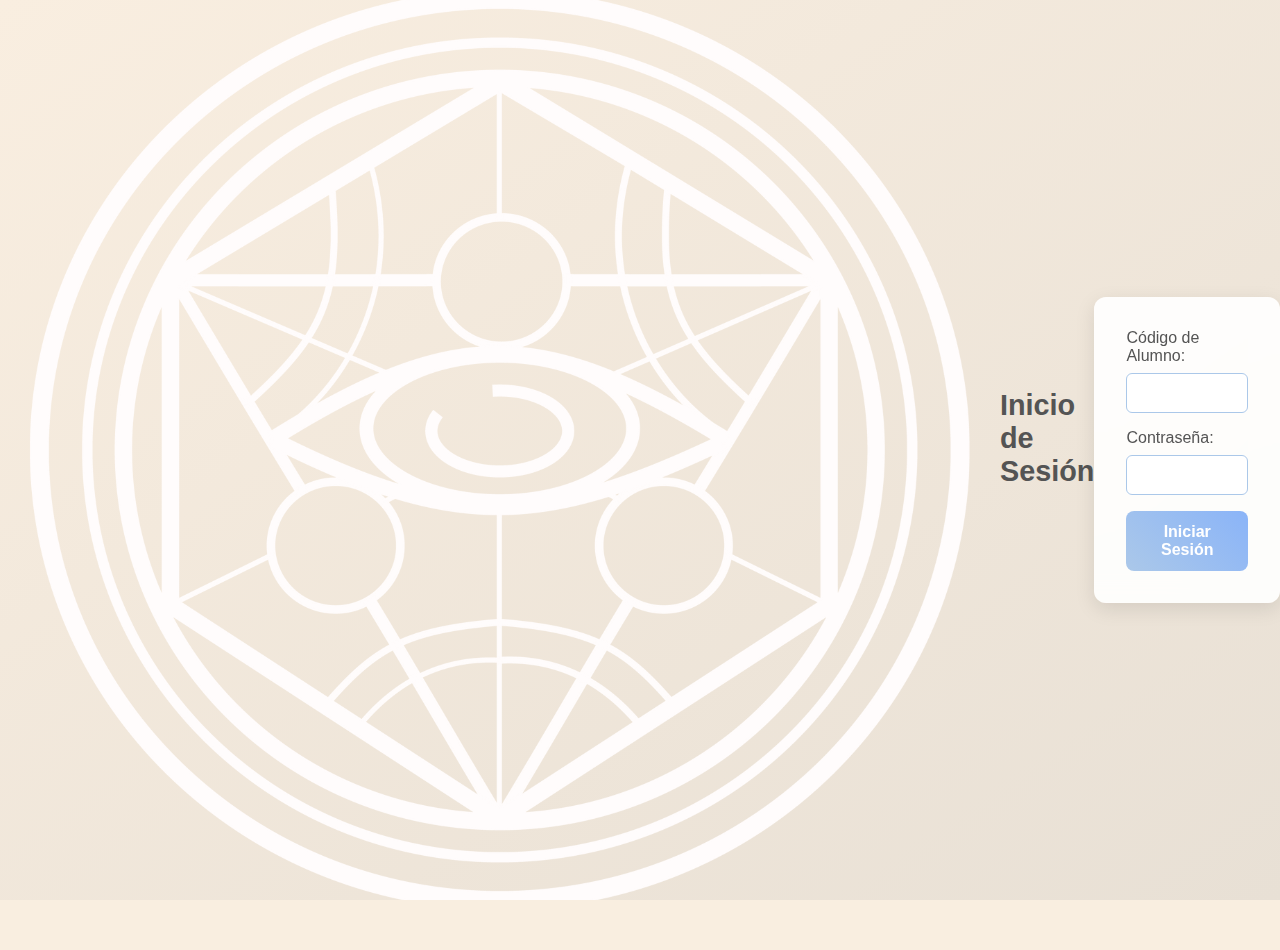
<file: login.html>
<!DOCTYPE html>
<html lang="es">
<head>
  <meta charset="UTF-8">
  <meta name="viewport" content="width=device-width, initial-scale=1.0">
  <title>Login - AUTRA</title>
  <link href="https://fonts.googleapis.com/css2?family=Cinzel:wght@500&display=swap" rel="stylesheet">
  <link rel="stylesheet" href="styles.css">
</head>
<body>
  <div class="login-container">
    <img src="autra-logo.png" alt="AUTRA Logo" class="logo">
    <h2>Inicio de Sesión</h2>
    <form id="login-form" onsubmit="handleLogin(event)">
      <div class="input-group">
        <label for="student-code">Código de Alumno:</label>
        <input type="text" id="student-code" required>
      </div>
      <div class="input-group">
        <label for="password">Contraseña:</label>
        <input type="password" id="password" required>
      </div>
      <button type="submit" class="login-btn">Iniciar Sesión</button>
      <p id="error-message" style="display: none;"></p>
    </form>
  </div>
  <script src="js/login.js"></script>
</body>
</html>
</file>
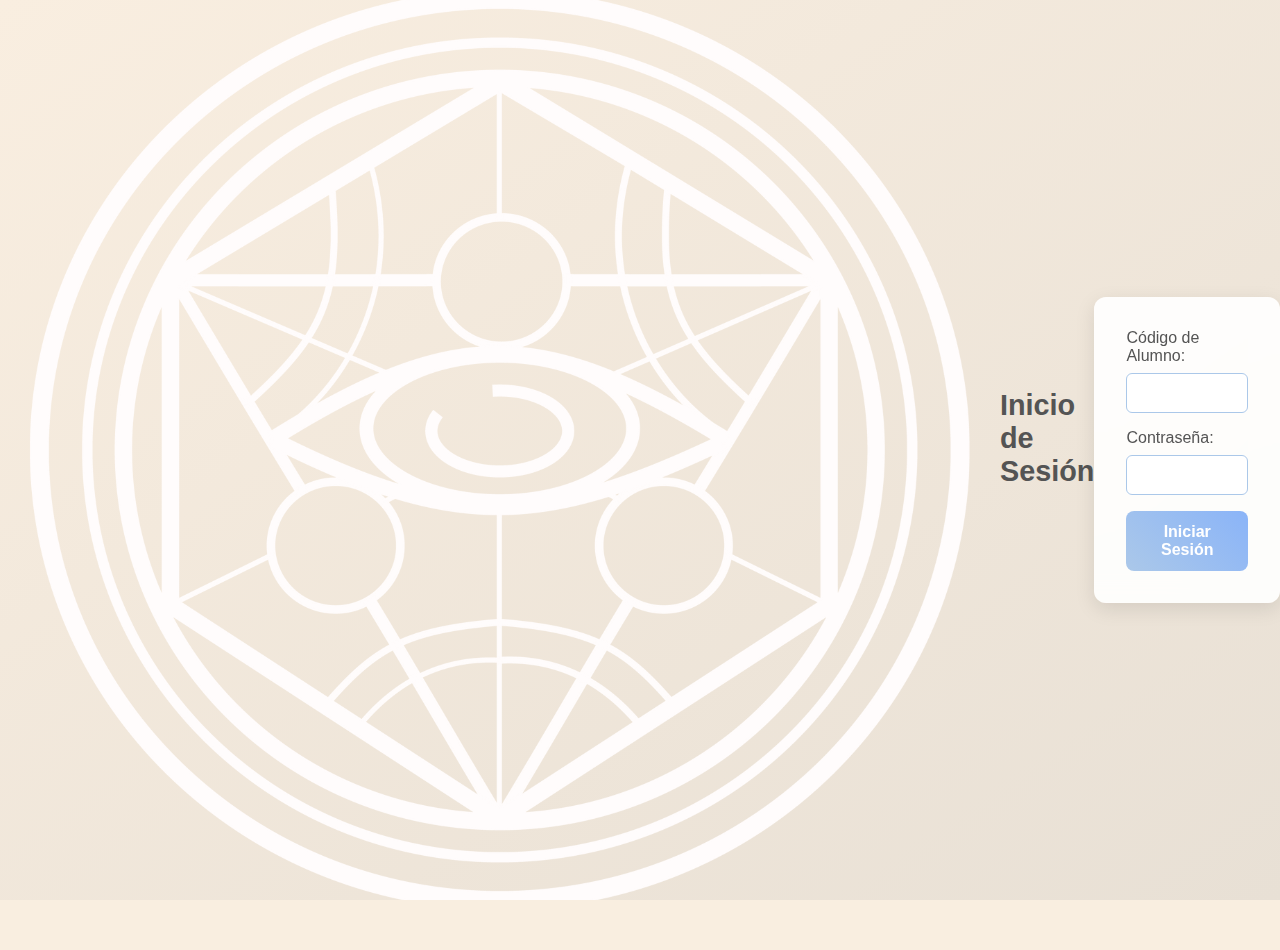
<file: Front-End/login.html>
<!DOCTYPE html>
<html lang="es">
<head>
  <meta charset="UTF-8">
  <meta name="viewport" content="width=device-width, initial-scale=1.0">
  <title>Login - AUTRA</title>
  <link href="https://fonts.googleapis.com/css2?family=Cinzel:wght@500&display=swap" rel="stylesheet">
  <link rel="stylesheet" href="/styles.css">
</head>
<body>
  <div class="login-container">
    <img src="/autra-logo.png" alt="AUTRA Logo" class="logo">
    <h2>Inicio de Sesión</h2>
    <form id="login-form" onsubmit="handleLogin(event)">
      <div class="input-group">
        <label for="student-code">Código de Alumno:</label>
        <input type="text" id="student-code" required>
      </div>
      <div class="input-group">
        <label for="password">Contraseña:</label>
        <input type="password" id="password" required>
      </div>
      <button type="submit" class="login-btn">Iniciar Sesión</button>
      <p id="error-message" style="display: none;"></p>
    </form>
  </div>
  <script src="/js/login.js"></script>
</body>
</html>
</file>
<file: styles.css>
/* styles.css */
* {
  box-sizing: border-box;
  margin: 0;
  padding: 0;
  --primary-gradient: linear-gradient(45deg, #ABC8E9, #8AB4F8);
  --hover-bg: #F9EEE0;
  --text-color: #545454;
  --sidebar-height: 44px;
  --button-size: 26px;
}

html, body {
  height: 100%;
  width: 100%;
  overflow: hidden;
  font-family: 'Inter', sans-serif;
  background: #F9EEE0;
  color: var(--text-color);
}

/* Encabezado */
.autra-header {
  display: flex;
  justify-content: space-between;
  align-items: center;
  padding: 1rem 2rem;
  background: var(--primary-gradient);
  box-shadow: 0 2px 8px rgba(0, 0, 0, 0.1);
}

.autra-logo {
  display: flex;
  align-items: center;
  gap: 8px;
}

.autra-logo img {
  height: 40px;
}

.autra-logo h1 {
  font-size: 2.4rem;
  font-weight: 400;
  color: #ffffff;
  font-family: 'Cinzel', sans-serif;
  letter-spacing: 2px;
  margin: 0;
  padding-left: 10px;
  display: inline-block;
  vertical-align: middle;
}

.autra-title {
  font-size: 1.5rem;
  font-weight: 600;
  color: #FFFFFF;
}

.header-right {
  display: flex;
  align-items: center;
  gap: 1rem;
}

.logout-btn {
  background: #D32F2F;
  color: #FFFFFF;
  padding: 8px 16px;
  font-size: 1rem;
  font-weight: 500;
  border: none;
  border-radius: 6px;
  cursor: pointer;
  display: flex;
  align-items: center;
  gap: 6px;
  transition: transform 0.2s ease, box-shadow 0.2s ease;
}

.logout-btn:hover {
  background: #B71C1C;
  transform: translateY(-2px);
  box-shadow: 0 4px 12px rgba(211, 47, 47, 0.4);
}

/* Contenedor principal (visor) */
#container {
  display: flex;
  width: 100%;
  height: calc(100vh - 64px);
  position: relative;
}

/* Panel izquierdo (Zoom) */
#left-panel {
  width: 50%;
  min-width: 400px;
  padding: 2rem;
  background: linear-gradient(145deg, #F9EEE0, #E8E0D5);
  display: flex;
  flex-direction: column;
  border-right: 1px solid rgba(171, 200, 233, 0.3);
  overflow: hidden;
}

#left-panel h2 {
  font-size: 1.6rem;
  font-weight: 600;
  color: var(--text-color);
  margin-bottom: 1rem;
  display: flex;
  align-items: center;
  gap: 8px;
}

#zoom-container {
  flex: 1;
  display: flex;
  justify-content: center;
  align-items: center;
  background: #E8ECEF;
  border-radius: 12px;
  overflow: hidden;
  box-shadow: 0 4px 20px rgba(0, 0, 0, 0.1);
}

/* Panel derecho (PDF) */
#right-panel {
  flex: 1;
  padding: 2rem;
  background: #FFFFFF;
  display: flex;
  flex-direction: column;
  align-items: center;
  overflow: auto;
}

#test-header {
  width: 100%;
  display: flex;
  justify-content: space-between;
  align-items: center;
  margin-bottom: 1.5rem;
}

#test-header h2 {
  font-size: 1.8rem;
  font-weight: 700;
  color: var(--text-color);
  display: flex;
  align-items: center;
  gap: 8px;
}

.student-code {
  font-size: 1rem;
  font-weight: 500;
  color: #737373;
}

/* Controles de navegación (al pie del PDF) */
#pdf-controls {
  display: flex;
  gap: 12px;
  align-items: center;
  margin-top: 1rem;
}

#pdf-controls button {
  padding: 8px 12px;
  font-size: 14px;
  font-weight: 500;
  border: none;
  border-radius: 8px;
  background: var(--primary-gradient);
  color: #FFFFFF;
  cursor: pointer;
  transition: transform 0.2s ease, box-shadow 0.2s ease;
}

#pdf-controls button:hover {
  transform: translateY(-2px);
  box-shadow: 0 4px 12px rgba(171, 200, 233, 0.4);
}

#page-info {
  font-size: 14px;
  color: var(--text-color);
}

/* Contenedor PDF */
#pdf-container {
  position: relative;
  width: fit-content;
  height: auto;
  display: block;
  margin: 0 auto;
  box-shadow: 0 6px 20px rgba(0, 0, 0, 0.1);
}

#pdf-render, #annotationCanvas {
  width: 595px !important;
  height: 842px !important;
  max-width: unset !important;
  max-height: unset !important;
}

.annotationCanvas {
  position: absolute;
  top: 0;
  left: 0;
  z-index: 3;
  pointer-events: none;
  touch-action: none;
  user-select: none;
}

/* Botón de inicio */
.start-btn {
  background: var(--primary-gradient);
  color: #FFFFFF;
  padding: 14px 28px;
  font-size: 16px;
  font-weight: 600;
  border: none;
  border-radius: 12px;
  cursor: pointer;
  display: flex;
  align-items: center;
  gap: 8px;
  transition: transform 0.3s ease, box-shadow 0.3s ease;
}

.start-btn:hover {
  background: var(--hover-bg);
  color: var(--text-color);
  transform: scale(1.05);
  box-shadow: 0 6px 20px rgba(171, 200, 245, 0.6);
}

/* Barra lateral horizontal fija */
#sidebar {
  position: fixed;
  bottom: 16px;
  left: 50%;
  transform: translateX(-50%);
  height: var(--sidebar-height);
  background: rgba(255, 255, 255, 0.9);
  backdrop-filter: blur(12px);
  border-radius: 10px;
  display: flex;
  flex-direction: row;
  align-items: center;
  padding: 6px 10px;
  box-shadow: 0 4px 10px rgba(0, 0, 0, 0.1);
  z-index: 1000;
}

.sidebar-btn {
  width: var(--button-size);
  height: var(--button-size);
  margin: 0 3px;
  background: var(--primary-gradient);
  color: #FFFFFF;
  border: none;
  border-radius: 5px;
  display: flex;
  align-items: center;
  justify-content: center;
  cursor: pointer;
  font-size: 12px;
  transition: all 0.2s ease;
  position: relative;
}

.sidebar-btn:hover {
  background: var(--hover-bg);
  color: var(--text-color);
  transform: translateY(-1px);
  box-shadow: 0 2px 5px rgba(171, 200, 233, 0.3);
}

.sidebar-btn::after {
  content: attr(title);
  position: absolute;
  bottom: calc(100% + 6px);
  left: 50%;
  transform: translateX(-50%);
  background: rgba(51, 51, 51, 0.7);
  color: #fff;
  padding: 4px 6px;
  border-radius: 3px;
  font-size: 9px;
  white-space: nowrap;
  opacity: 0;
  visibility: hidden;
  transition: opacity 0.25s ease;
}

.sidebar-btn:hover::after {
  opacity: 1;
  visibility: visible;
}

#color-picker-btn, #size-picker-btn {
  position: relative;
  border: 2px solid transparent;
}

.color-picker, .size-picker {
  position: absolute;
  bottom: calc(100% + 6px);
  left: 50%;
  transform: translateX(-50%);
  background: rgba(255, 255, 255, 0.95);
  border: 1px solid rgba(171, 200, 233, 0.3);
  border-radius: 5px;
  padding: 3px;
  box-shadow: 0 3px 8px rgba(0, 0, 0, 0.1);
  z-index: 1001;
  animation: fadeIn 0.2s ease;
}

@keyframes fadeIn {
  from { opacity: 0; transform: translateX(-50%) scale(0.9); }
  to { opacity: 1; transform: translateX(-50%) scale(1); }
}

#colorInput {
  width: 26px;
  height: 26px;
  padding: 0;
  border: none;
  background: none;
  cursor: pointer;
}

#colorInput::-webkit-color-swatch {
  border-radius: 4px;
  border: none;
}

#colorInput::-moz-color-swatch {
  border-radius: 4px;
  border: none;
}

#sizeInput {
  width: 80px;
  height: 20px;
  margin: 0;
  cursor: pointer;
}

#sizeInput::-webkit-slider-runnable-track {
  height: 6px;
  background: #ABC8E9;
  border-radius: 3px;
}

#sizeInput::-webkit-slider-thumb {
  width: 12px;
  height: 12px;
  background: #8AB4F8;
  border-radius: 50%;
  margin-top: -3px;
  cursor: pointer;
}

#sizeInput::-moz-range-track {
  height: 6px;
  background: #ABC8E9;
  border-radius: 3px;
}

#sizeInput::-moz-range-thumb {
  width: 12px;
  height: 12px;
  background: #8AB4F8;
  border-radius: 50%;
  cursor: pointer;
}

.sidebar-nav {
  display: flex;
  flex-direction: row;
  align-items: center;
  gap: 3px;
  margin-left: 6px;
}

#goToPageInput {
  width: 38px;
  height: 20px;
  padding: 3px;
  font-size: 10px;
  border: 1px solid #ABC8E9;
  border-radius: 4px;
  background: #FFFFFF;
  color: var(--text-color);
  text-align: center;
}

#goToPageInput:focus {
  outline: none;
  border-color: #8AB4F8;
  box-shadow: 0 0 3px rgba(138, 168, 248, 0.3);
}

/* Login */
.login-container {
  display: flex;
  justify-content: center;
  align-items: center;
  height: 100vh;
  background: linear-gradient(145deg, #F9EEE0, #E8E0D5);
}

.login-container form {
  background: rgba(255, 255, 255, 0.9);
  backdrop-filter: blur(12px);
  padding: 2rem;
  border-radius: 12px;
  box-shadow: 0 6px 20px rgba(0, 0, 0, 0.1);
  width: 100%;
  max-width: 400px;
  text-align: center;
}

.login-container h2 {
  font-size: 1.8rem;
  font-weight: 600;
  color: var(--text-color);
  margin-bottom: 1.5rem;
  display: flex;
  align-items: center;
  justify-content: center;
  gap: 8px;
}

.input-group {
  margin-bottom: 1rem;
  text-align: left;
}

.input-group label {
  display: block;
  font-size: 1rem;
  font-weight: 500;
  color: var(--text-color);
  margin-bottom: 0.5rem;
}

.input-group input {
  width: 100%;
  padding: 10px;
  font-size: 1rem;
  border: 1px solid #ABC8E9;
  border-radius: 6px;
  background: #FFFFFF;
  color: var(--text-color);
}

.input-group input:focus {
  outline: none;
  border-color: #8AB4F8;
  box-shadow: 0 0 4px rgba(138, 168, 248, 0.3);
}

.login-btn {
  background: var(--primary-gradient);
  color: #FFFFFF;
  padding: 12px 24px;
  font-size: 1rem;
  font-weight: 600;
  border: none;
  border-radius: 8px;
  cursor: pointer;
  display: flex;
  align-items: center;
  justify-content: center;
  gap: 8px;
  width: 100%;
  transition: transform 0.3s ease, box-shadow 0.3s ease;
}

.login-btn:hover {
  background: var(--hover-bg);
  color: var(--text-color);
  transform: translateY(-2px);
  box-shadow: 0 4px 12px rgba(171, 200, 233, 0.4);
}

#error-message {
  color: #D32F2F;
  font-size: 0.9rem;
  margin-top: 1rem;
}

/* Responsividad */
@media (max-width: 768px) {
  #container {
    flex-direction: column;
    height: auto;
  }

  #left-panel, #right-panel {
    width: 100%;
    min-width: unset;
    height: 50vh;
  }

  #zoom-container, #pdf-container {
    max-height: 100%;
  }

  .autra-header {
    flex-direction: column;
    text-align: center;
    gap: 1rem;
  }

  .header-right {
    flex-direction: column;
    gap: 0.5rem;
  }

  #sidebar {
    width: calc(100% - 12px);
    padding: 5px 8px;
    bottom: 12px;
  }

  .sidebar-btn {
    width: 22px;
    height: 22px;
    margin: 0 2px;
    font-size: 11px;
  }

  .color-picker, .size-picker {
    bottom: calc(100% + 5px);
  }

  #colorInput {
    width: 22px;
    height: 22px;
  }

  #sizeInput {
    width: 60px;
  }

  #goToPageInput {
    width: 55px;
  }

  #pdf-controls {
    margin-top: 0.5rem;
  }

  .login-container form {
    padding: 1.5rem;
    margin: 0 1rem;
  }
}
</file>
